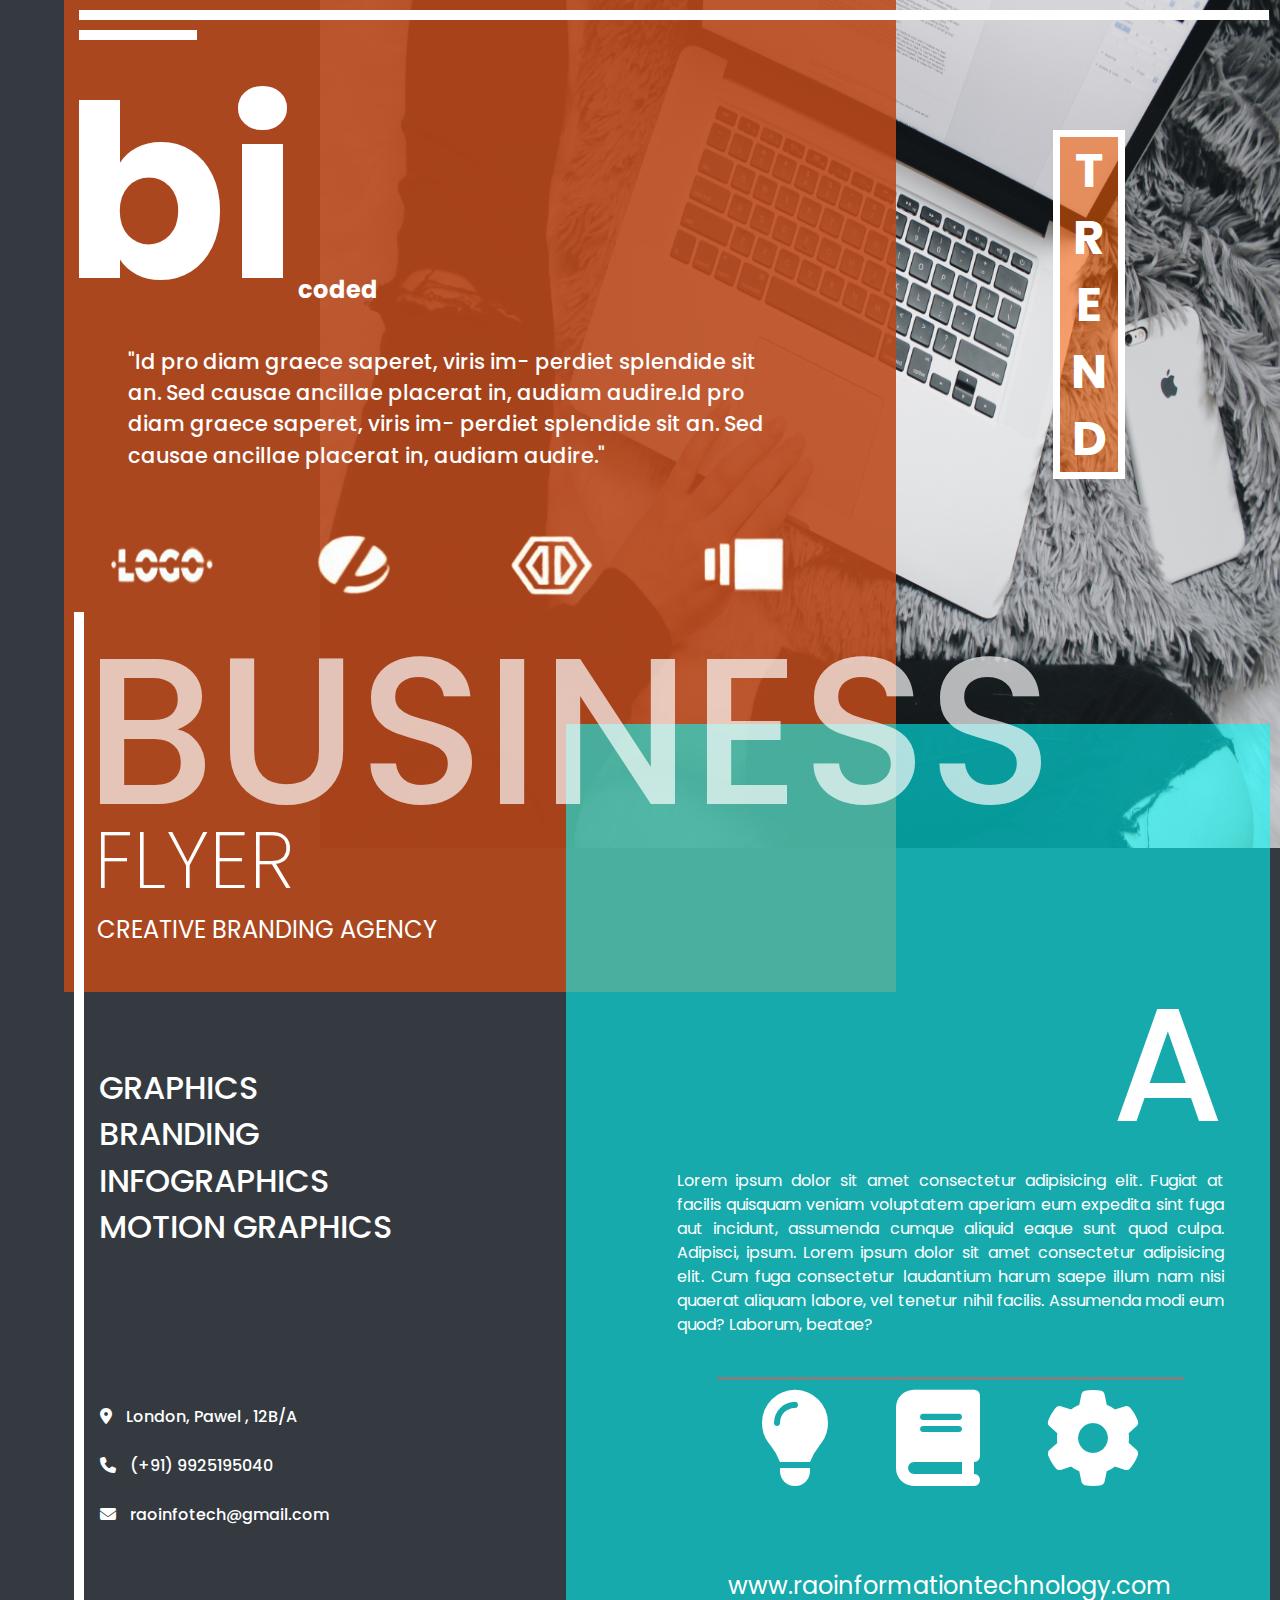
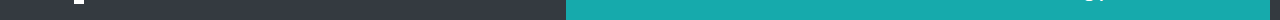
<file: index.html>
<!DOCTYPE html>
<html lang="en">

<head>
    <meta charset="UTF-8">
    <meta http-equiv="X-UA-Compatible" content="IE=edge">
    <meta name="viewport" content="width=device-width, initial-scale=1.0">
    <title>Business</title>
    <link rel="stylesheet" href="./bootstrap/css/bootstrap.min.css">
    <link rel="stylesheet" href="style.css">
    <link rel="stylesheet" href="https://cdnjs.cloudflare.com/ajax/libs/font-awesome/6.3.0/css/all.min.css">
</head>

<body class="bg-dark">
    <img src="./assets/background-img.jpg" id="img-front-page">
    <div class="main-container position-relative">
        <div class="orange"></div>
        <div class="lines">
            <div></div>
            <div></div>
        </div>
        <div class="row">
            <div class="col-xl-8 col-lg-8 col-md-7 col-sm-12" id="header-txt">
                <div class="logo">
                    <h1>bi</h1>
                    <p>coded</p>
                </div>
                <div class="context">
                    <p>"Id pro diam graece saperet, viris im- perdiet splendide sit an. Sed causae ancillae placerat
                        in,
                        audiam audire.Id pro diam graece saperet, viris im- perdiet splendide sit an. Sed causae
                        ancillae
                        placerat in,
                        audiam audire."</p>
                </div>
                <div class="d-flex justify-content-around position-relative flex-wrap" id="images-group">
                    <img src="./assets/logo.png" alt="">
                    <img src="./assets/logo2.png" alt="">
                    <img src="./assets/logo3.png" alt="">
                    <img src="./assets/logo4.png" alt="">
                </div>
            </div>
            <div class="col-xl-4 col-lg-4 col-md-3 col-sm-12">
                <div class="trends">
                    <h1>TREND</h1>
                </div>
            </div>
        </div>
        <!-- <div id="orange">
        </div> -->
        <!-- id="cyan-sec-block" -->
        <div class="position-relative" style="border-left: 10px solid white;margin-left: 10px ;">
            <div class="row">
                <div class="cyan"></div>
                <div class="cyan-header col-xl-12 col-lg-12 col-md-12 col-sm-12">
                    <h1>BUSINESS</h1>
                    <h2>FLYER</h2>
                    <h5>CREATIVE BRANDING AGENCY</h5>
                </div>
            </div>
            <div class="row d-flex " id="cyan-left-side">
                <div class="col-xl-6 col-lg-6 col-md-6 col-sm-12" id="cyan-left-text">
                    <div class="txt">
                        <h2>GRAPHICS</h2>
                        <h2>BRANDING</h2>
                        <h2>INFOGRAPHICS</h2>
                        <h2>MOTION GRAPHICS</h2>
                    </div>
                    <div class="address">
                        <h6><i class="fa-solid fa-location-dot"></i> London, Pawel , 12B/A</h6>
                        <h6><i class="fa-solid fa-phone"></i> (+91) 9925195040</h6>
                        <h6><i class="fa-solid fa-envelope"></i> raoinfotech@gmail.com</h6>
                    </div>
                </div>
                <div class="col-xl-6 col-lg-6 col-md-6 col-sm-12" id="cyan-side-text">
                    <h1>A</h1>
                    <p id="cyan-side-paragraph">Lorem ipsum dolor sit amet consectetur adipisicing elit. Fugiat at
                        facilis
                        quisquam
                        veniam voluptatem aperiam eum expedita sint fuga aut incidunt, assumenda cumque
                        aliquid eaque sunt quod culpa. Adipisci, ipsum. Lorem ipsum dolor sit amet
                        consectetur adipisicing elit. Cum fuga consectetur laudantium harum saepe illum nam
                        nisi quaerat aliquam labore, vel tenetur nihil facilis. Assumenda modi eum quod?
                        Laborum, beatae?</p>
                    <div class="d-flex flex-wrap justify-content-around align-items-start" id="icons">
                        <i class="fa-solid fa-lightbulb"></i>
                        <i class="fa-solid fa-book"></i>
                        <i class="fa-solid fa-gear"></i>
                    </div>
                    <div class="d-flex flex-wrap justify-content-center">
                        <a href="www.google.com" id="Sitelogo">www.raoinformationtechnology.com</a>
                    </div>
                </div>
            </div>
        </div>
    </div>
    <script src="./bootstrap/js/bootstrap.bundle.min.js"></script>
    <script src="./bootstrap/js/bootstrap.min.js"></script>
</body>

</html>
</file>
<file: style.css>
@import url('https://fonts.googleapis.com/css2?family=Poppins:wght@500&display=swap');

* {
    margin: 0px;
    padding: 0px;
    box-sizing: border-box;
    font-family: 'Poppins', sans-serif;
}

/* For background image */

#img-front-page {
    position: absolute;
    z-index: -1;
    top: 0px;
    right: 0px;
    width: 75vw;
    height: 53rem;
}

/* for lines */

/* header text */

#header-txt .logo {
    color: white;
    display: flex;
    align-items: baseline;
}

#header-txt .logo h1 {
    font-size: 15rem;
    font-weight: 700;
}

#header-txt .context {
    width: fit-content;
    color: white;
    font-weight: 500;
    padding: 0rem 4rem;
}

#header-txt .context p {
    font-size: 1.3rem;
}

#header-txt .logo p {
    position: relative;
    top: 20px;
    font-weight: 700;
    font-size: 1.5rem;
}

#images-group {
    margin-top: 3rem;
}

#images-group img {
    width: 8rem;
    margin: 0rem 0rem;
}

.trends {
    margin-top: 5rem;
    padding: 0% 50%;
}

.trends h1 {
    writing-mode: vertical-lr;
    text-orientation: upright;
    width: fit-content;
    font-size: 3rem;
    color: white;
    font-weight: 700;
    border: 7px solid white;
    background-color: rgba(255, 94, 0, 0.541);
}


/* cyan section */


#cyan-sec-block {
    background-image: linear-gradient(to right, rgba(255, 0, 0, 0) 0%, rgba(255, 0, 0, 0) 40%, rgba(1, 255, 234, 0.692) 40%, rgba(1, 255, 234, 0.425) 100%);
    position: absolute;
    top: 40rem;
    width: 100%;
    margin-left: 10px;
    border-left: 10px solid white;
    padding: 1rem 2rem;
}

#cyan-sec-block .cyan-header {
    color: white;
}

#cyan-sec-block .cyan-header h1 {
    color: rgba(255, 255, 255, 0.671);
    font-size: 12rem;
    font-weight: 800;
    line-height: 8rem;
}

#cyan-sec-block .cyan-header h2 {
    font-size: 7rem;
    font-weight: 300;
    padding-left: 5px;
}


#cyan-sec-block .cyan-header h5 {
    font-size: 1.4rem;
    font-weight: 700;
    letter-spacing: 4px;
    padding-left: 15px;
}

.block-cyan {
    width: 100vw;
}

#txtOftheCyan h1 {
    font-size: 10rem;
}

#header {
    justify-content: flex-start;
    align-items: flex-end;
    color: white;
}

#txtOftheCyan {
    position: relative;
    top: 0px;
    color: white;
    text-align: right;
    font-size: 1.1+rem;
}

.address {
    margin-top: 25px;
}

.address h6 {
    margin: 10px 0px 30px 1px;
    color: white;
    font-size: 1rem;
}

.address h6 i {
    color: white;
    margin: 0px 10px 0px 0px;
}

#icons {
    border-top: 3px solid gray;
    margin: 40px;
    color: white;
    padding: 10px;
}

#icons i {
    font-size: 6rem;
}

#Sitelogo {
    color: white;
    margin-top: 2rem;
    font-size: 1.5rem;
}







/* new section  */

.main-container {
    position: relative;
    width: 91.8vw;
    left: 4rem;
}


.lines div:nth-child(1),
.lines div:nth-child(2) {
    position: relative;
    width: 93vw;
    margin: 10px 15px;
    background-color: white;
    padding: 5px 5px;
}

.lines div:nth-child(2) {
    width: 10%;
}


.cyan-section {
    z-index: 1;
    border-left: 5px solid white;
}

.cyan-header {
    margin-top: 3rem;
    color: white;
}

.cyan-header h1 {
    font-size: 13rem;
    line-height: 9rem;
    color: rgba(255, 255, 255, 0.685);
}

.cyan-header h2 {
    font-size: 5rem;
    font-weight: 200;
    padding: 0px 10px;
}


.cyan-header h5 {
    font-size: 1.5rem;
    font-weight: 400;
    padding: 0px 13px;
}

div#cyan-side-text {
    text-align: right;
}

div#cyan-side-text h1 {
    font-size: 10rem;
    color: white;
}

div#cyan-side-text p {
    text-align: justify;
    color: white;
}

#cyan-left-side .address {
    margin-top: 10rem;
}

#cyan-left-side {
    margin: 1rem 0rem;
}

.txt {
    color: white;
    margin-top: 100px;
}

.orange {
    position: absolute;
    background-color: #bb481be1;
    top: -10px;
    padding: 31rem 26rem;
    left: 0px;
}

.cyan {
    position: absolute;
    background-color: rgba(0, 255, 255, 0.568);
    right: -31px;
    bottom: -1rem;
    z-index: 0;
    padding: 28rem 22rem;
}


@media screen and (min-width: 1400px) {
    #images-group img {
        width: 6rem;
        margin: 0rem 0rem;
    }

    #header-txt .context p {
        font-size: 2.3rem;
    }

    .orange {
        padding: 38rem 31rem;
    }

    div#cyan-side-text p {
        font-size: 1.5rem;
    }

    #img-front-page {
        width: 84vw;
        right: -45px;
        height: 53rem;
        top: 0px;
    }

    #header-txt .context {
        padding: 0rem 1rem;
    }

    .trends {
        margin-top: 4rem;
        padding: 0% 15rem;
    }

    .trends h1 {
        writing-mode: vertical-lr;
        text-orientation: upright;
        width: fit-content;
        text-align: center;
    }

    .cyan-header {
        margin-top: 5rem;
        margin-left: 1rem;
    }

    .cyan-header h1 {
        line-height: 10rem;
        font-size: 14rem;
    }

    .cyan-header h2 {
        font-size: 7rem;
        padding: 0px 0px;
    }

    .cyan-header h5 {
        font-size: 1.5rem;
        font-weight: 400;
        padding: 0px 2px;
    }

    .txt {
        margin-top: 133px;
    }

    .txt h2 {
        font-size: 3rem;
    }

    #cyan-left-side .address {
        margin-top: 8rem;
    }

    .cyan {
        line-height: 3rem;
        padding: 32rem 27rem;
        font-size: 4rem;
        right: -50px;
        bottom: -1rem;
    }

    .trends {
        margin-top: 4rem;
        padding: 0% 10rem;
    }

    #icons i {
        font-size: 4rem;
    }

    #Sitelogo {
        margin-top: 1rem;
        font-size: 1.1rem;
    }

    .address h6 {
        margin: 10px 0px 30px 1px;
        color: white;
        font-size: 2rem;
    }
}

@media screen and (min-width: 2000px) {

    #header-txt .context {
        padding: 0rem 7rem;
    }

    #images-group img {
        width: 10rem;
        margin: 0rem 0rem;
    }

    #Sitelogo {
        margin-top: 1rem;
        font-size: 2.1rem;
    }

    #icons i {
        font-size: 10rem;
    }

    .cyan-header h1 {
        line-height: 10rem;
        font-size: 17rem;
    }

    .cyan-header h2 {
        font-size: 9rem;
        padding: 0px 15px
    }

    .orange {
        padding: 38rem 43rem;
    }

    .cyan {
        line-height: 3rem;
        padding: 37rem 40rem;
    }
}

@media screen and (max-width: 998px) {

    #images-group img {
        width: 6rem;
        margin: 0rem 0rem;
    }

    .orange {
        padding: 30rem 13rem;
    }

    #img-front-page {
        width: 84vw;
        right: -45px;
        height: 53rem;
        top: 0px;
    }

    #header-txt .context {
        padding: 0rem 1rem;
    }

    .trends {
        margin-top: 4rem;
        padding: 0% 15rem;
    }

    .trends h1 {
        writing-mode: vertical-lr;
        text-orientation: upright;
        width: fit-content;
        text-align: center;
    }

    .cyan-header {
        margin-top: 5rem;
        margin-left: 1rem;
    }

    .cyan-header h1 {
        line-height: 5rem;
        font-size: 7rem;
    }

    .cyan-header h2 {
        font-size: 3rem;
        padding: 0px 0px;
    }

    .cyan-header h5 {
        font-size: 1.5rem;
        font-weight: 400;
        padding: 0px 2px;
    }

    .txt {
        margin-top: 0px;
    }

    .txt h2 {
        font-size: 1rem;
    }

    #cyan-left-side .address {
        margin-top: 1rem;
    }

    .cyan {
        line-height: 3rem;
        padding: 27rem 17rem;
        font-size: 4rem;
    }

    .trends {
        margin-top: 4rem;
        padding: 0% 10rem;
    }

    #icons i {
        font-size: 4rem;
    }

    #Sitelogo {
        margin-top: 1rem;
        font-size: 1.1rem;
    }
}


@media screen and (max-width: 578px) {

    .main-container {
        position: relative;
        width: 91.8vw;
        left: 0rem;
    }

    .orange {
        padding: 22rem 18rem;
    }

    #img-front-page {
        width: 100vw;
        height: 23rem;
    }

    #header-txt .context {
        padding: 0rem 1rem;
    }

    .trends {
        margin-top: 4rem;
        padding: 0% 0rem;
    }

    .trends h1 {
        writing-mode: horizontal-tb;
        text-orientation: upright;
        width: 96vw;
        text-align: center;
    }

    .cyan-header {
        margin-top: 0rem;
        margin-left: 1rem;
    }

    .cyan-header h1 {
        line-height: 3rem;
        font-size: 4rem;
    }

    .cyan-header h2 {
        font-size: 3rem;
        padding: 0px 0px;
    }

    .cyan-header h5 {
        font-size: 1.5rem;
        font-weight: 400;
        padding: 0px 2px;
    }

    .txt {
        margin-top: 0px;
    }

    .txt h2 {
        font-size: 1rem;
    }

    #cyan-left-side .address {
        margin-top: 1rem;
    }

    .cyan {
        padding: 15rem 18rem;
        right: -40px;
        bottom: -20px;
    }

    #icons i {
        font-size: 4rem;
    }

    #Sitelogo {
        margin-top: 1rem;
        font-size: 1.1rem;
    }
}

@media screen and (max-width: 350px) {
    .orange {
        padding: 28rem 11rem;
    }

    #img-front-page {
        width: 100vw;
        height: 23rem;
    }

    #header-txt .context {
        padding: 0rem 1rem;
    }

    .trends {
        margin-top: 4rem;
        padding: 0% 0rem;
    }

    .trends h1 {
        writing-mode: horizontal-tb;
        text-orientation: upright;
        width: 100vw;
        text-align: center;
    }

    .cyan-header {
        margin-top: 0rem;
    }

    .cyan-header h1 {
        line-height: 3rem;
        font-size: 4rem;
    }

    .cyan-header h2 {
        font-size: 3rem;
        padding: 0px 0px;
    }

    .cyan-header h5 {
        font-size: 1.5rem;
        font-weight: 400;
        padding: 0px 2px;
    }

    .txt {
        margin-top: 0px;
    }

    .txt h2 {
        font-size: 1rem;
    }

    #cyan-left-side .address {
        margin-top: 1rem;
    }

    .cyan {
        padding: 20rem 15rem;
        right: -40px;
        bottom: -20px;
    }

    #icons i {
        font-size: 4rem;
    }

    #Sitelogo {
        margin-top: 1rem;
        font-size: 1.1rem;
    }
}
</file>
